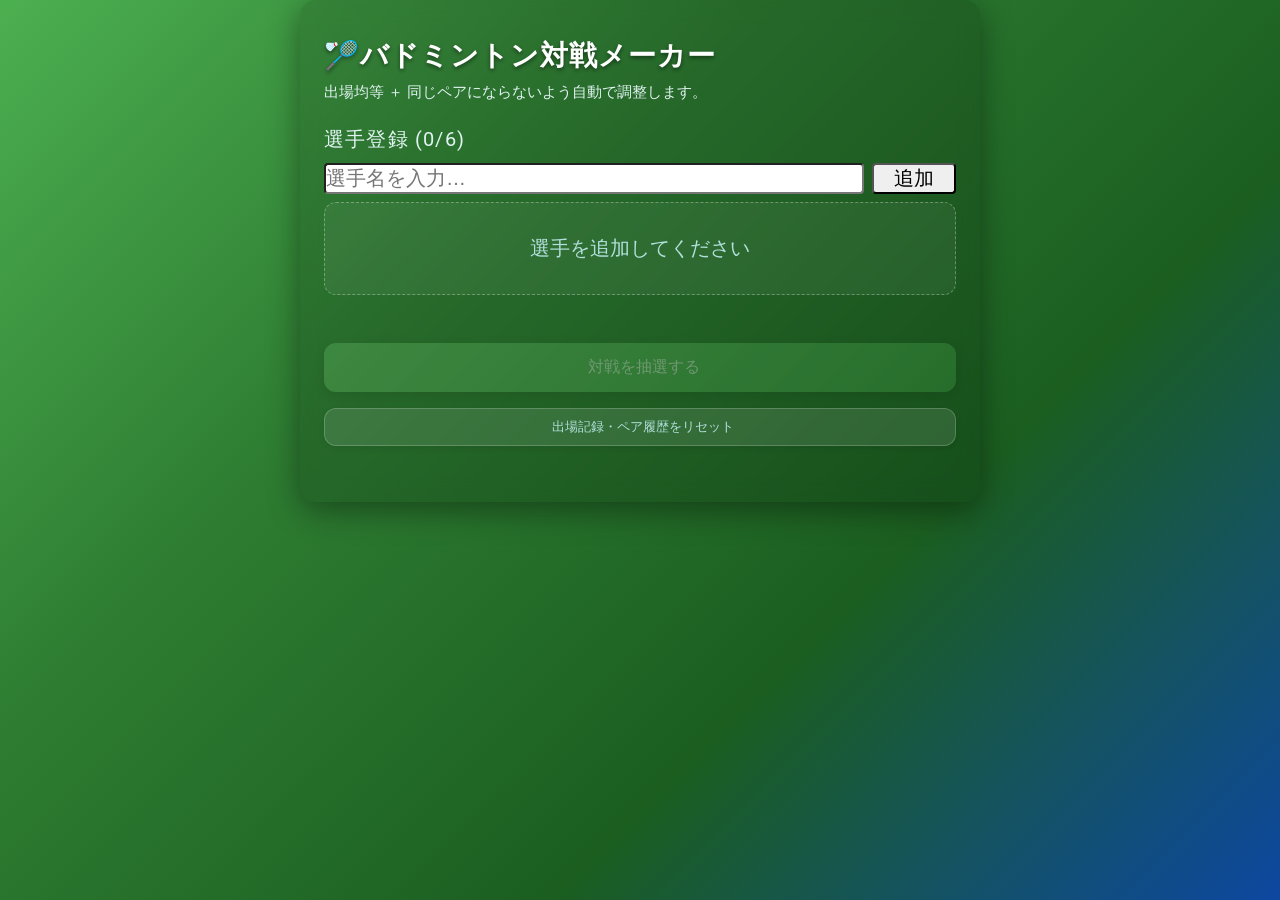
<file: index.html>
<!DOCTYPE html>
<html lang="en">

<head>
  <meta charset="UTF-8">
  <meta name="viewport" content="width=device-width, initial-scale=1.0">
  <title>バドミントン対戦メーカー</title>
  <link rel="preconnect" href="https://fonts.googleapis.com">
  <link rel="preconnect" href="https://fonts.gstatic.com" crossorigin>
  <link
    href="https://fonts.googleapis.com/css2?family=Oswald:wght@400;700&family=Roboto:wght@300;400;500;700&display=swap"
    rel="stylesheet">
  <link rel="stylesheet" href="./css/style.css">
  <script src="js/script.js" defer></script>
</head>

<body>
  <div class="app">
    <h1>
      🏸バドミントン対戦メーカー
    </h1>
    <p class="subtitle">出場均等 ＋ 同じペアにならないよう自動で調整します。</p>

    <div class="section-label">選手登録 <span id="player-count" style="font-weight:400;">(0/6)</span></div>
    <div class="player-input-row">
      <input type="text" id="name-input" placeholder="選手名を入力…" maxlength="12"
        style="border-radius: 4px; font-size: 20px;" />
      <button onclick="addPlayer()" style="white-space:nowrap; padding: 0 20px;border-radius: 4px; font-size: 20px;">
        <i class="ti ti-plus" aria-hidden="true"></i>追加
      </button>
    </div>
    <div id="player-list" class="player-list">
      <div class="empty-state">選手を追加してください</div>
    </div>

    <button class="btn-primary" id="match-btn" onclick="generateMatch()" disabled>
      <i class="ti ti-refresh" aria-hidden="true"></i> 対戦を抽選する
    </button>
    <button class="btn-ghost" onclick="resetAll()">
      <i class="ti ti-rotate" aria-hidden="true"></i> 出場記録・ペア履歴をリセット
    </button>

    <div id="warn-area"></div>
    <div id="result-area"></div>
  </div>
</body>

</html>
</file>
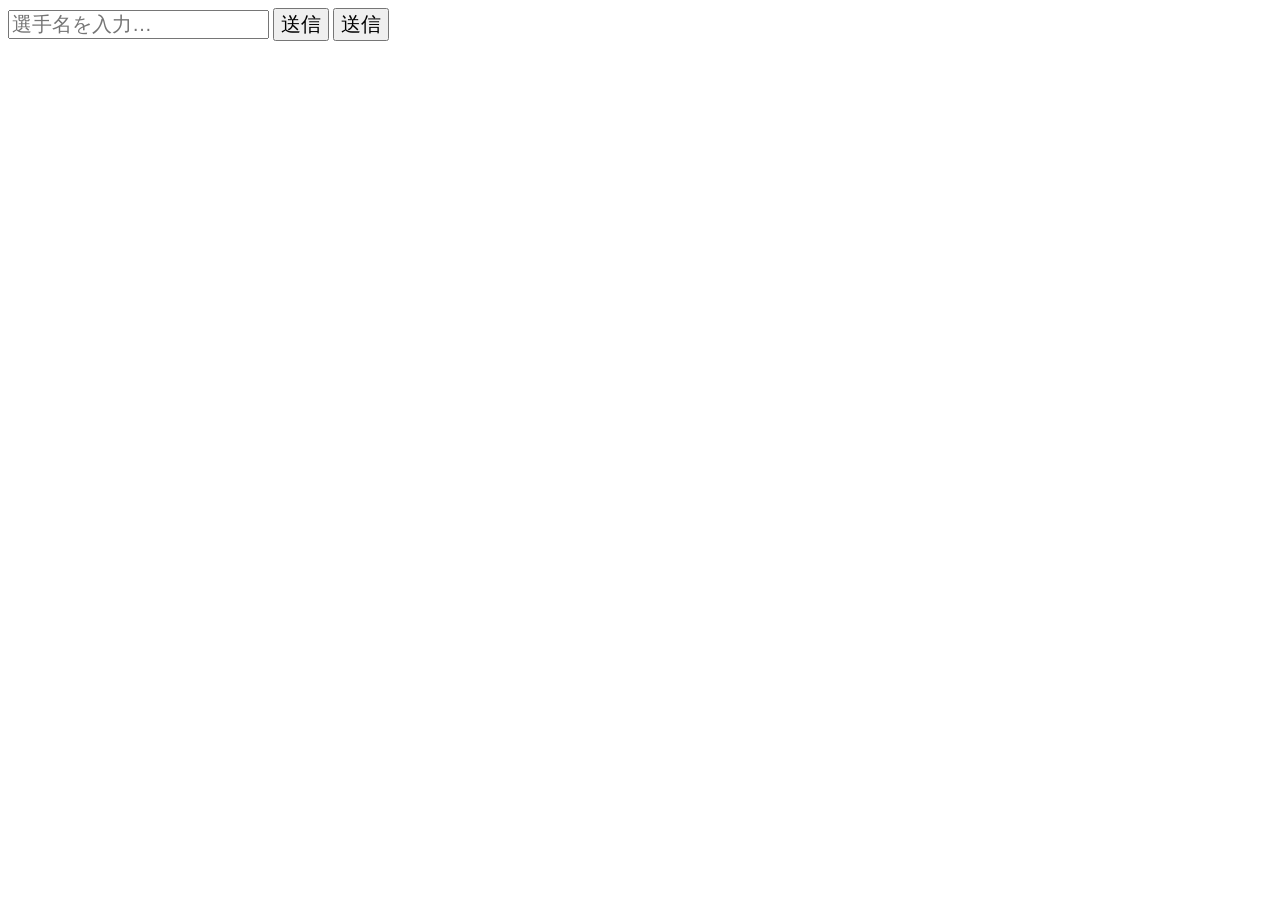
<file: index2.html>
<!DOCTYPE html>
<html lang="en">

<head>
    <meta charset="UTF-8">
    <meta name="viewport" content="width=device-width, initial-scale=1.0">
    <title>Document</title>
</head>

<body>
    <input type="text" placeholder="選手名を入力…" style="font-size: 20px;" />
    <input type="button" value="送信" style="font-size: 20px;">
    <button type="button" style="font-size: 20px;">送信</button>
</body>

</html>
</file>
<file: css/style.css>
* { box-sizing: border-box; margin: 0; padding: 0; }

:root {
  --font-heading: 'Oswald', sans-serif;
  --font-sans: 'Roboto', sans-serif;
  --color-text-primary: #ffffff;
  --color-text-secondary: #e0f2f1;
  --color-text-tertiary: #b2dfdb;
  --color-text-danger: #ff8a80;
  --color-text-warning: #ffb74d;
  --color-background-primary: rgba(255, 255, 255, 0.1);
  --color-background-secondary: rgba(255, 255, 255, 0.05);
  --color-background-danger: rgba(244, 67, 54, 0.1);
  --color-background-warning: rgba(255, 193, 7, 0.1);
  --color-border-tertiary: rgba(255, 255, 255, 0.2);
  --color-border-secondary: rgba(255, 255, 255, 0.3);
  --color-border-warning: rgba(255, 193, 7, 0.3);
  --border-radius-md: 12px;
  --border-radius-lg: 16px;
}

body {
  font-family: var(--font-sans);
  background: linear-gradient(135deg, #4CAF50, #2E7D32, #1B5E20, #0D47A1);
  background-attachment: scroll;
  min-height: 100vh;
  color: var(--color-text-primary);
  overflow: auto;
}

.app {
  padding: 2rem 1.5rem;
  max-width: 680px;
  margin: 0 auto;
  background: rgba(0, 0, 0, 0.15);
  border-radius: var(--border-radius-lg);
  box-shadow: 0 8px 32px rgba(0, 0, 0, 0.4);
  backdrop-filter: blur(10px);
  animation: slideIn 0.8s ease-out;
}

@keyframes slideIn {
  from { opacity: 0; transform: translateY(30px); }
  to { opacity: 1; transform: translateY(0); }
}
h1 { font-family: var(--font-heading); font-size: 28px; font-weight: 700; color: var(--color-text-primary); margin-bottom: 8px; display: flex; align-items: center; gap: 12px; text-transform: uppercase; letter-spacing: 1px; text-shadow: 0 2px 4px rgba(0, 0, 0, 0.5); }
.subtitle { font-size: 15px; color: var(--color-text-secondary); margin-bottom: 1.5rem; }
.section-label { font-size: 20px; font-weight: 500; color: var(--color-text-secondary); text-transform: uppercase; letter-spacing: 0.06em; margin-bottom: 10px; }
.player-input-row { display: flex; gap: 8px; margin-bottom: 8px; }
.player-input-row input { flex: 1; }
.player-list { display: flex; flex-direction: column; gap: 6px; margin-bottom: 1.5rem; }
.player-chip { display: flex; align-items: center; justify-content: space-between; padding: 10px 14px; background: rgba(255, 255, 255, 0.1); border: 0.5px solid rgba(255, 255, 255, 0.2); border-radius: var(--border-radius-md); font-size: 14px; color: var(--color-text-primary); box-shadow: 0 2px 8px rgba(0, 0, 0, 0.1); }
.player-chip .name { display: flex; align-items: center; gap: 10px; }
.player-chip .num { width: 22px; height: 22px; border-radius: 50%; background: var(--color-background-secondary); display: flex; align-items: center; justify-content: center; font-size: 11px; font-weight: 500; color: var(--color-text-secondary); }
.stat-pills { display: flex; gap: 5px; align-items: center; flex-wrap: wrap; justify-content: flex-end; }
.stat-pill { font-size: 11px; padding: 2px 8px; border-radius: 10px; font-weight: 500; }
.pill-play { background: #E6F1FB; color: #0C447C; }
.pill-rest { background: var(--color-background-secondary); color: var(--color-text-secondary); }
.remove-btn { background: none; border: none; cursor: pointer; color: var(--color-text-tertiary); padding: 2px; display: flex; align-items: center; border-radius: 4px; transition: color 0.15s, background 0.15s; margin-left: 6px; }
.remove-btn:hover { color: var(--color-text-danger); background: var(--color-background-danger); }
.empty-state { padding: 2rem 1rem; text-align: center; border: 0.5px dashed rgba(255, 255, 255, 0.3); border-radius: var(--border-radius-md); color: var(--color-text-tertiary); font-size: 20px; margin-bottom: 1.5rem; background: rgba(255, 255, 255, 0.05); }
.btn-primary { width: 100%; padding: 14px; background: linear-gradient(135deg, #66BB6A, #43A047); color: white; border: none; border-radius: var(--border-radius-md); font-size: 16px; font-weight: 500; cursor: pointer; display: flex; align-items: center; justify-content: center; gap: 8px; transition: all 0.3s ease; margin-bottom: 1rem; box-shadow: 0 4px 15px rgba(0, 0, 0, 0.3); position: relative; overflow: hidden; }
.btn-primary::before { content: ''; position: absolute; top: 0; left: -100%; width: 100%; height: 100%; background: linear-gradient(90deg, transparent, rgba(255, 255, 255, 0.2), transparent); transition: left 0.5s; }
.btn-primary:hover:not(:disabled)::before { left: 100%; }
.btn-primary:hover:not(:disabled) { transform: translateY(-2px); box-shadow: 0 6px 20px rgba(0, 0, 0, 0.4); }
.btn-primary:active:not(:disabled) { transform: translateY(0); }
.btn-primary:hover:not(:disabled) { opacity: 0.85; }
.btn-primary:active:not(:disabled) { transform: scale(0.98); }
.btn-primary:disabled { opacity: 0.35; cursor: default; }
.btn-ghost { width: 100%; padding: 9px; background: rgba(255, 255, 255, 0.1); color: var(--color-text-tertiary); border: 0.5px solid rgba(255, 255, 255, 0.2); border-radius: var(--border-radius-md); font-size: 13px; cursor: pointer; display: flex; align-items: center; justify-content: center; gap: 6px; transition: background 0.15s; margin-bottom: 1.5rem; box-shadow: 0 2px 8px rgba(0, 0, 0, 0.1); }
.btn-ghost:hover { background: var(--color-background-secondary); }
.warn-box { padding: 10px 14px; background: var(--color-background-warning); border: 0.5px solid var(--color-border-warning); border-radius: var(--border-radius-md); font-size: 13px; color: var(--color-text-warning); margin-bottom: 1rem; display: flex; align-items: flex-start; gap: 8px; }
.result-card { background: rgba(255, 255, 255, 0.1); border: 0.5px solid rgba(255, 255, 255, 0.2); border-radius: var(--border-radius-lg); overflow: hidden; margin-bottom: 1rem; animation: fadeUp 0.3s ease; box-shadow: 0 4px 15px rgba(0, 0, 0, 0.2); }
@keyframes fadeUp { from { opacity: 0; transform: translateY(10px); } to { opacity: 1; transform: translateY(0); } }
.result-header { padding: 12px 18px; background: rgba(255, 255, 255, 0.1); font-size: 13px; font-weight: 600; color: var(--color-text-secondary); border-bottom: 0.5px solid rgba(255, 255, 255, 0.2); display: flex; align-items: center; justify-content: space-between; text-transform: uppercase; letter-spacing: 0.5px; }
.match-body { display: grid; grid-template-columns: 1fr auto 1fr; align-items: center; padding: 1.25rem 1rem; gap: 12px; }
.team { display: flex; flex-direction: column; gap: 8px; }
.team.left { align-items: flex-start; }
.team.right { align-items: flex-end; }
.player-tag { padding: 8px 14px; border-radius: 25px; font-size: 14px; font-weight: 500; background: linear-gradient(135deg, #81C784, #4CAF50); color: white; box-shadow: 0 2px 8px rgba(0, 0, 0, 0.2); }
.team-a .player-tag { background: linear-gradient(135deg, #64B5F6, #2196F3); }
.team-b .player-tag { background: linear-gradient(135deg, #F06292, #E91E63); }
.vs-badge { font-size: 20px; font-weight: 700; color: var(--color-text-primary); background: linear-gradient(135deg, #FFD54F, #FF9800); -webkit-background-clip: text; -webkit-text-fill-color: transparent; background-clip: text; text-shadow: 0 2px 4px rgba(0, 0, 0, 0.3); }
.bench-section { padding: 10px 16px; border-top: 0.5px solid var(--color-border-tertiary); display: flex; align-items: center; gap: 8px; flex-wrap: wrap; }
.bench-label { font-size: 11px; color: var(--color-text-tertiary); white-space: nowrap; }
.bench-chip { padding: 4px 10px; background: var(--color-background-secondary); border-radius: 12px; font-size: 12px; color: var(--color-text-secondary); }
.new-badge { font-size: 11px; padding: 2px 8px; border-radius: 10px; background: #EAF3DE; color: #3B6D11; font-weight: 500; }

/* レスポンシブデザイン */
@media (max-width: 768px) {
  .app {
    padding: 1rem;
    max-width: 100%;
    margin: 0 0.5rem;
  }

  h1 {
    font-size: 24px;
    flex-direction: column;
    gap: 8px;
    text-align: center;
  }

  .subtitle {
    font-size: 16px;
    text-align: center;
  }

  .section-label {
    font-size: 20px;
    text-align: center;
  }

  .player-input-row {
    flex-direction: column;
    gap: 12px;
  }

  .player-input-row input {
    width: 100%;
  }

  .btn-primary, .btn-ghost {
    font-size: 14px;
    padding: 12px;
  }

  .match-body {
    display: grid;
    /* 左右を均等に、真ん中（VS）を文字幅に固定 */
    grid-template-columns: 1fr auto 1fr; 
    align-items: center;
    padding: 1.25rem 1rem;
    gap: 12px;
    width: 100%;       /* 画面幅いっぱいに使う */
    box-sizing: border-box;
  }

  .team {
    display: flex;
    flex-direction: column;
    gap: 8px;
    min-width: 0; /* これが重要！文字が長くても枠を突き破らないようにする */  
  }

  /* .vs-badge {
    order: -1;
    margin: 0 auto;
  } */

  .result-header {
    padding: 10px 12px;
    font-size: 16px;
  }

  .bench-section {
    padding: 8px 12px;
    flex-direction: column;
    gap: 8px;
  }
}

@media (max-width: 480px) {
  h1 {
    font-size: 20px;
  }

  .app {
    padding: 0.5rem;
    margin: 0 0.25rem;
  }

  .player-chip {
    padding: 8px 12px;
    font-size: 16px;
  }

  .player-tag {
    padding: 6px 10px;
    font-size: 16px;
  }
}
</file>
